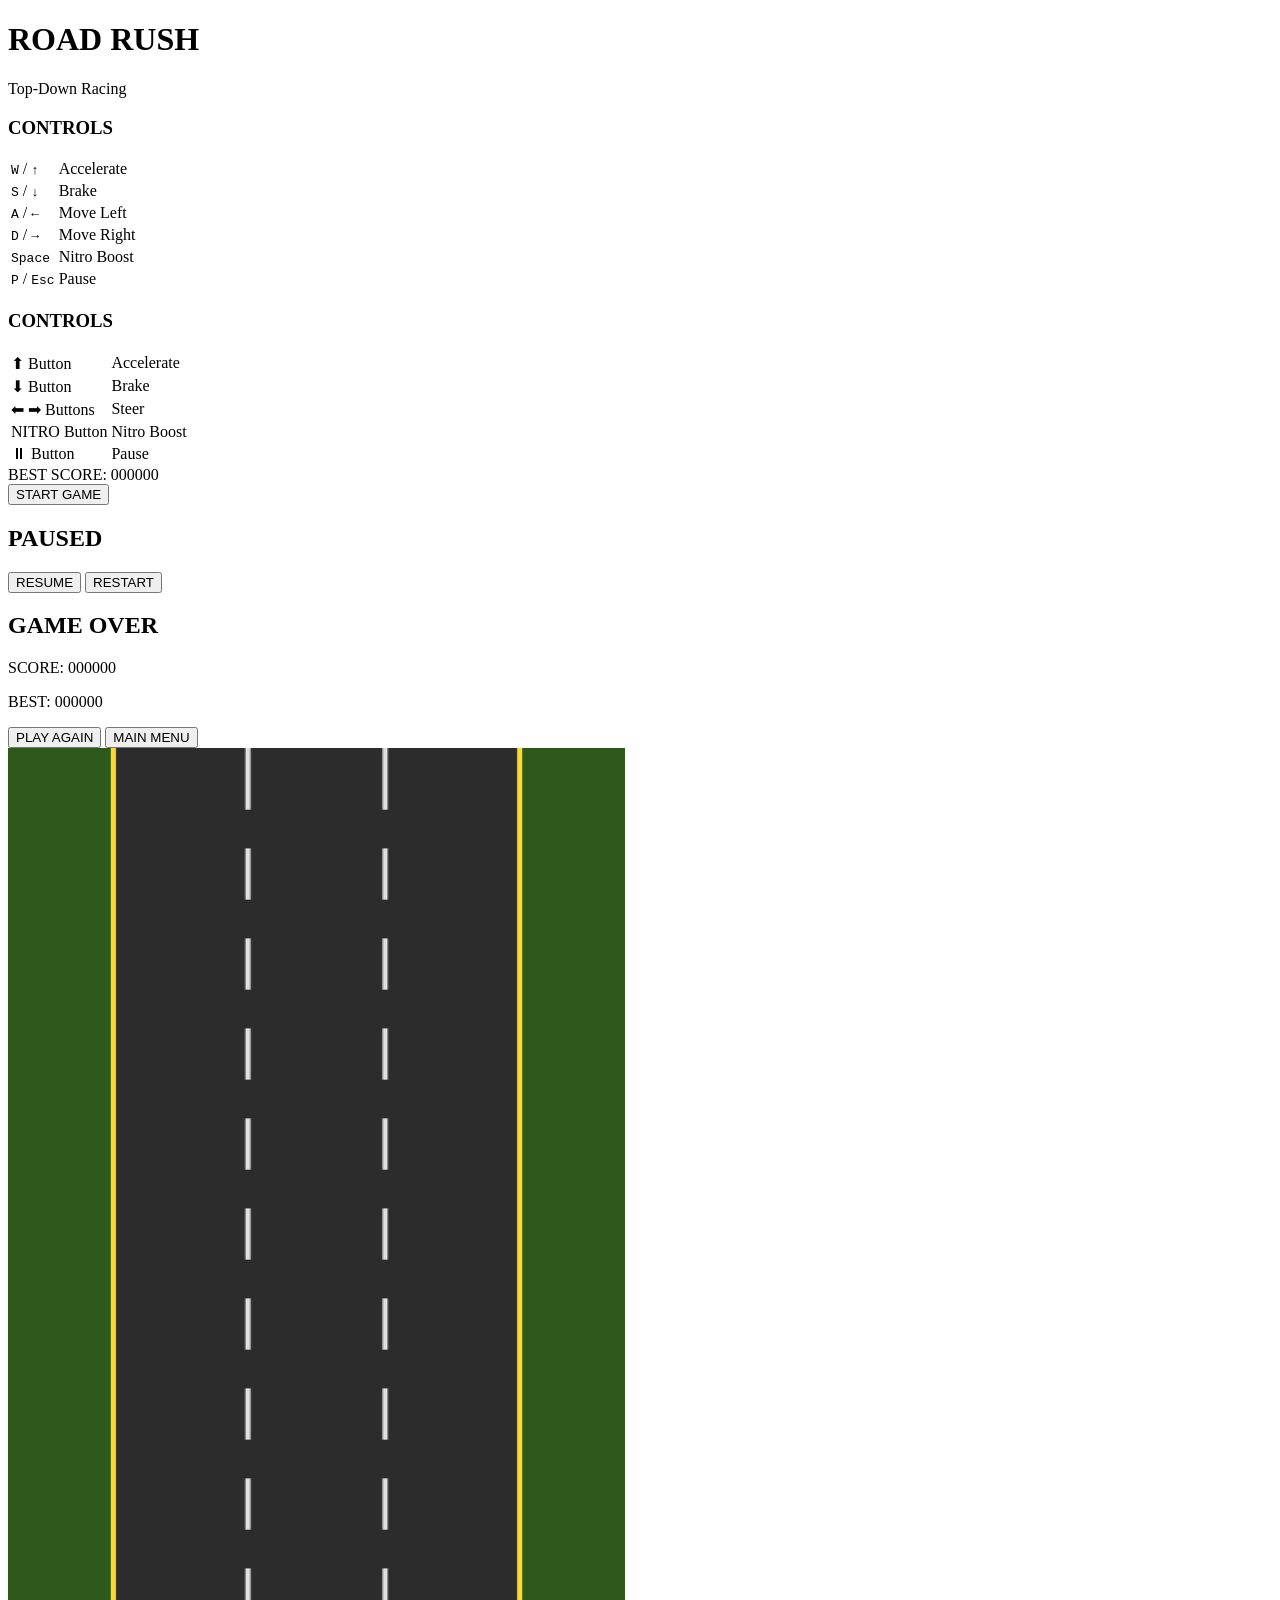
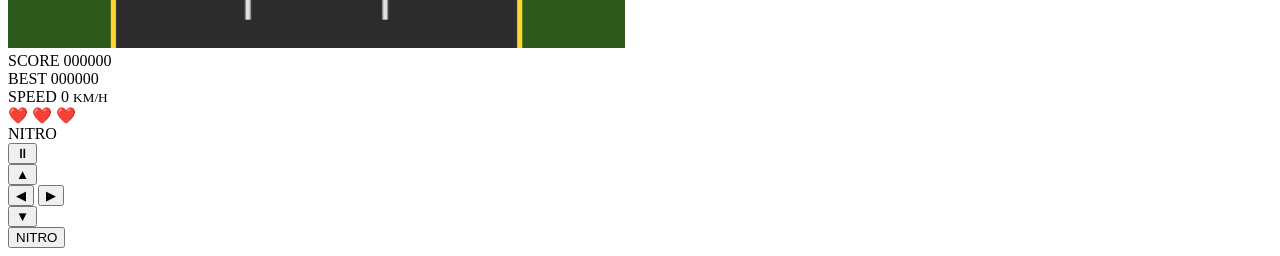
<file: index.html>
<!DOCTYPE html>
<html lang="en">
<head>
  <meta charset="UTF-8" />
  <meta name="viewport" content="width=device-width, initial-scale=1.0, maximum-scale=1.0, user-scalable=no" />
  <title>ROAD RUSH</title>
  <link rel="stylesheet" href="cookin-006.css" />
</head>
<body>

  <!-- ── START SCREEN ── -->
  <div id="startScreen" class="overlay active">
    <div class="overlay-box">
      <h1 class="game-title">ROAD RUSH</h1>
      <p class="subtitle">Top-Down Racing</p>
      <div class="controls-info desktop-only">
        <h3>CONTROLS</h3>
        <table>
          <tr><td><kbd>W</kbd> / <kbd>↑</kbd></td><td>Accelerate</td></tr>
          <tr><td><kbd>S</kbd> / <kbd>↓</kbd></td><td>Brake</td></tr>
          <tr><td><kbd>A</kbd> / <kbd>←</kbd></td><td>Move Left</td></tr>
          <tr><td><kbd>D</kbd> / <kbd>→</kbd></td><td>Move Right</td></tr>
          <tr><td><kbd>Space</kbd></td><td>Nitro Boost</td></tr>
          <tr><td><kbd>P</kbd> / <kbd>Esc</kbd></td><td>Pause</td></tr>
        </table>
      </div>
      <div class="controls-info mobile-only">
        <h3>CONTROLS</h3>
        <table>
          <tr><td>⬆ Button</td><td>Accelerate</td></tr>
          <tr><td>⬇ Button</td><td>Brake</td></tr>
          <tr><td>⬅ ➡ Buttons</td><td>Steer</td></tr>
          <tr><td>NITRO Button</td><td>Nitro Boost</td></tr>
          <tr><td>⏸ Button</td><td>Pause</td></tr>
        </table>
      </div>
      <div id="bestScoreStart" class="best-score">BEST SCORE: 000000</div>
      <button id="startBtn" class="btn btn-primary">START GAME</button>
    </div>
  </div>

  <!-- ── PAUSE SCREEN ── -->
  <div id="pauseScreen" class="overlay">
    <div class="overlay-box">
      <h2 class="screen-title">PAUSED</h2>
      <button id="resumeBtn"       class="btn btn-primary">RESUME</button>
      <button id="restartBtnPause" class="btn btn-secondary">RESTART</button>
    </div>
  </div>

  <!-- ── GAME OVER SCREEN ── -->
  <div id="gameOverScreen" class="overlay">
    <div class="overlay-box">
      <h2 class="crash-title">GAME OVER</h2>
      <p id="finalScore" class="final-score">SCORE: 000000</p>
      <p id="finalBest"  class="final-best" >BEST:  000000</p>
      <button id="restartBtn" class="btn btn-primary">PLAY AGAIN</button>
      <button id="menuBtn"    class="btn btn-secondary">MAIN MENU</button>
    </div>
  </div>

  <!-- ── GAME CANVAS ── -->
  <canvas id="gameCanvas"></canvas>

  <!-- ── HUD (DOM layer rendered above canvas) ── -->
  <div id="hud" class="hud-hidden">
    <div id="hudLeft">
      <div class="hud-item">SCORE <span id="hudScore">000000</span></div>
      <div class="hud-item">BEST  <span id="hudBest">000000</span></div>
    </div>
    <div id="hudRight">
      <div class="hud-item">SPEED <span id="hudSpeed">0</span> <small>KM/H</small></div>
      <div class="hud-item lives" id="hudLives">❤️ ❤️ ❤️</div>
      <div class="hud-nitro">
        NITRO
        <div class="nitro-bar-wrap"><div id="nitroBar" class="nitro-bar"></div></div>
      </div>
    </div>
    <button id="pauseBtn" title="Pause (P / Esc)">⏸</button>

    <!-- ── MOBILE TOUCH CONTROLS ── -->
    <div id="touchControls">
      <!-- Left cluster: D-pad -->
      <div id="dpad">
        <button class="tc-btn tc-up"    id="tcUp">▲</button>
        <div class="dpad-middle">
          <button class="tc-btn tc-left"  id="tcLeft">◀</button>
          <button class="tc-btn tc-right" id="tcRight">▶</button>
        </div>
        <button class="tc-btn tc-down"  id="tcDown">▼</button>
      </div>
      <!-- Right cluster: Nitro -->
      <div id="actionBtns">
        <button class="tc-btn tc-nitro" id="tcNitro">NITRO</button>
      </div>
    </div>
  </div>

  <script src="cookin-006.js"></script>
</body>
</html>
</file>
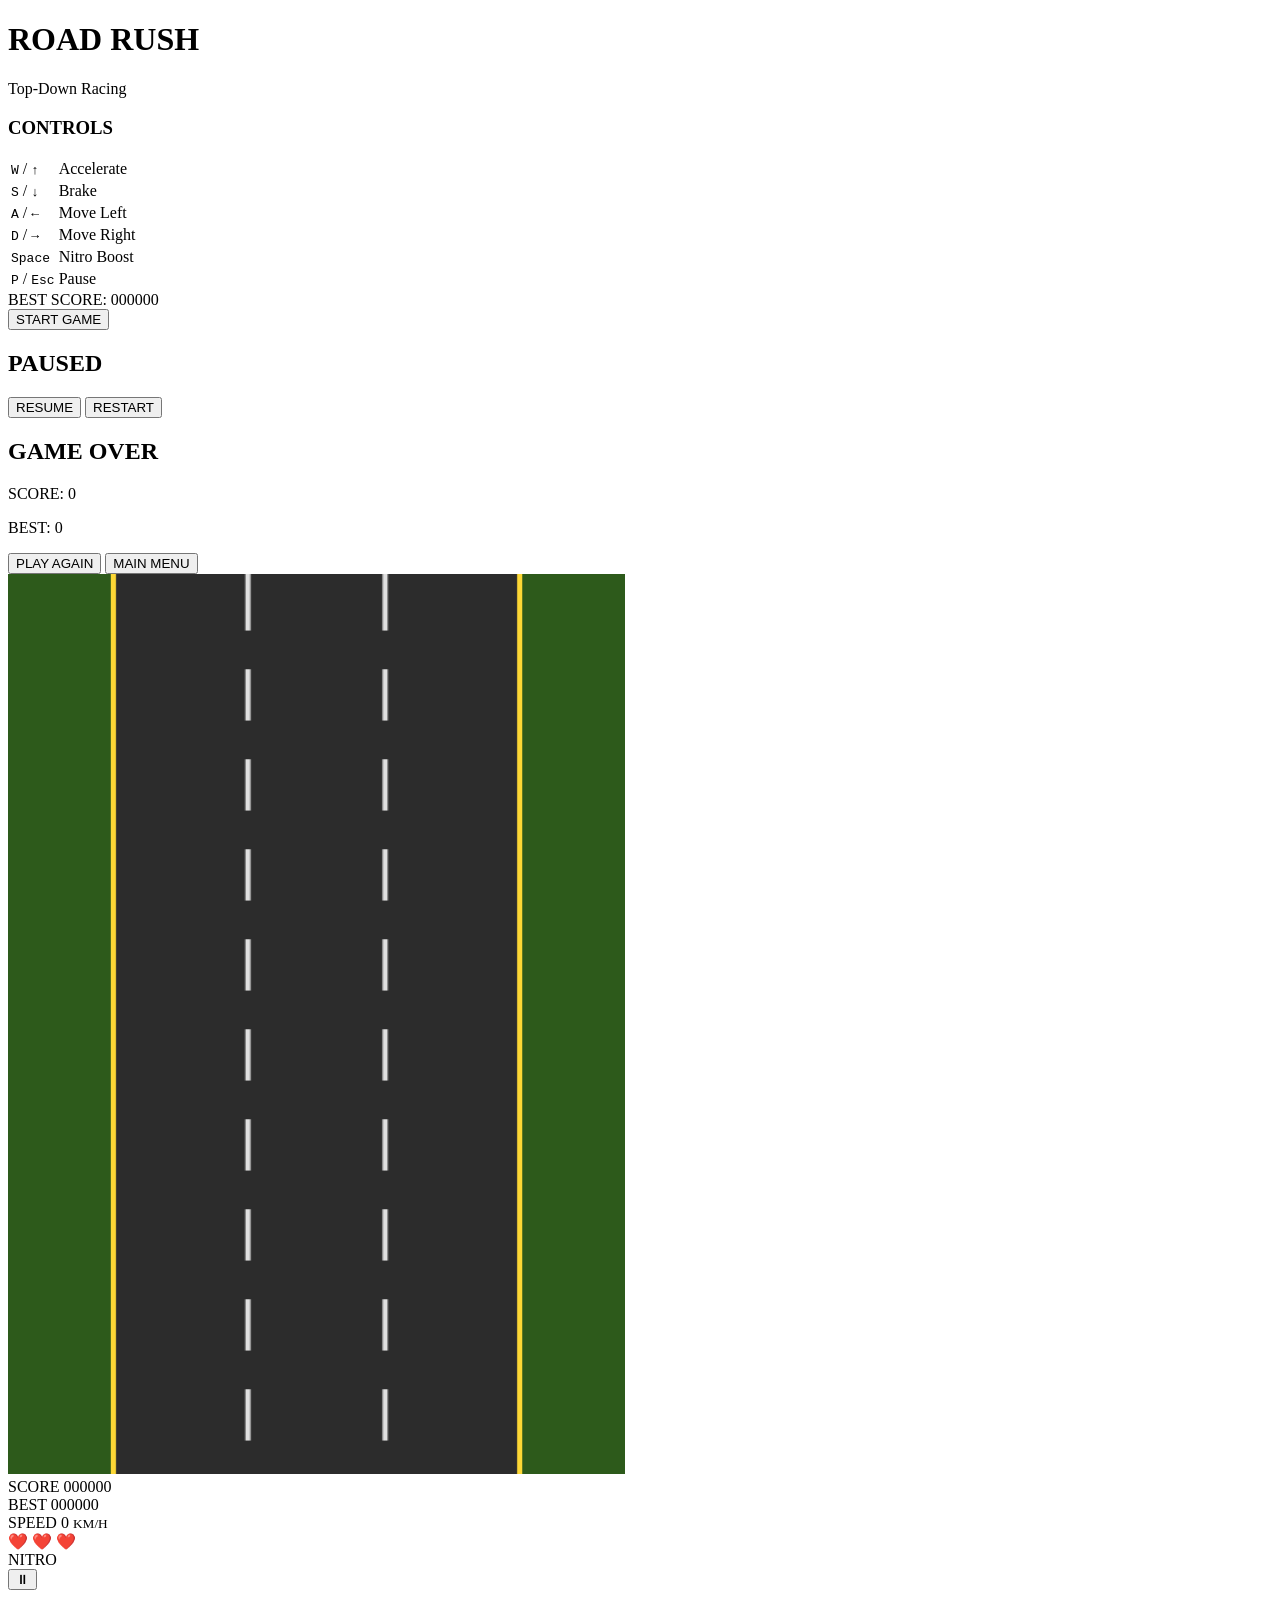
<file: cookin-006.html>
<!DOCTYPE html>
<html lang="en">
<head>
  <meta charset="UTF-8" />
  <meta name="viewport" content="width=device-width, initial-scale=1.0" />
  <title>ROAD RUSH</title>
  <link rel="stylesheet" href="cookin-006.css" />
</head>
<body>

  <!-- ── START SCREEN ── -->
  <div id="startScreen" class="overlay active">
    <div class="overlay-box">
      <h1 class="game-title">ROAD RUSH</h1>
      <p class="subtitle">Top-Down Racing</p>
      <div class="controls-info">
        <h3>CONTROLS</h3>
        <table>
          <tr><td><kbd>W</kbd> / <kbd>↑</kbd></td><td>Accelerate</td></tr>
          <tr><td><kbd>S</kbd> / <kbd>↓</kbd></td><td>Brake</td></tr>
          <tr><td><kbd>A</kbd> / <kbd>←</kbd></td><td>Move Left</td></tr>
          <tr><td><kbd>D</kbd> / <kbd>→</kbd></td><td>Move Right</td></tr>
          <tr><td><kbd>Space</kbd></td><td>Nitro Boost</td></tr>
          <tr><td><kbd>P</kbd> / <kbd>Esc</kbd></td><td>Pause</td></tr>
        </table>
      </div>
      <div id="bestScoreStart" class="best-score">BEST SCORE: 0</div>
      <button id="startBtn" class="btn btn-primary">START GAME</button>
    </div>
  </div>

  <!-- ── PAUSE SCREEN ── -->
  <div id="pauseScreen" class="overlay">
    <div class="overlay-box">
      <h2>PAUSED</h2>
      <button id="resumeBtn" class="btn btn-primary">RESUME</button>
      <button id="restartBtnPause" class="btn btn-secondary">RESTART</button>
    </div>
  </div>

  <!-- ── GAME OVER SCREEN ── -->
  <div id="gameOverScreen" class="overlay">
    <div class="overlay-box">
      <h2 class="crash-title">GAME OVER</h2>
      <p id="finalScore"  class="final-score">SCORE: 0</p>
      <p id="finalBest"   class="final-best" >BEST: 0</p>
      <button id="restartBtn" class="btn btn-primary">PLAY AGAIN</button>
      <button id="menuBtn"    class="btn btn-secondary">MAIN MENU</button>
    </div>
  </div>

  <!-- ── GAME CANVAS ── -->
  <canvas id="gameCanvas"></canvas>

  <!-- ── HUD (DOM layer over canvas) ── -->
  <div id="hud" class="hidden">
    <div id="hudLeft">
      <div class="hud-item">SCORE <span id="hudScore">000000</span></div>
      <div class="hud-item">BEST  <span id="hudBest">000000</span></div>
    </div>
    <div id="hudRight">
      <div class="hud-item">SPEED <span id="hudSpeed">0</span> <small>KM/H</small></div>
      <div class="hud-item lives" id="hudLives">❤️ ❤️ ❤️</div>
      <div class="hud-nitro">
        NITRO
        <div class="nitro-bar-wrap"><div id="nitroBar" class="nitro-bar"></div></div>
      </div>
    </div>
    <button id="pauseBtn" title="Pause (P)">⏸</button>
  </div>

  <script src="cookin-006.js"></script>
</body>
</html>
</file>
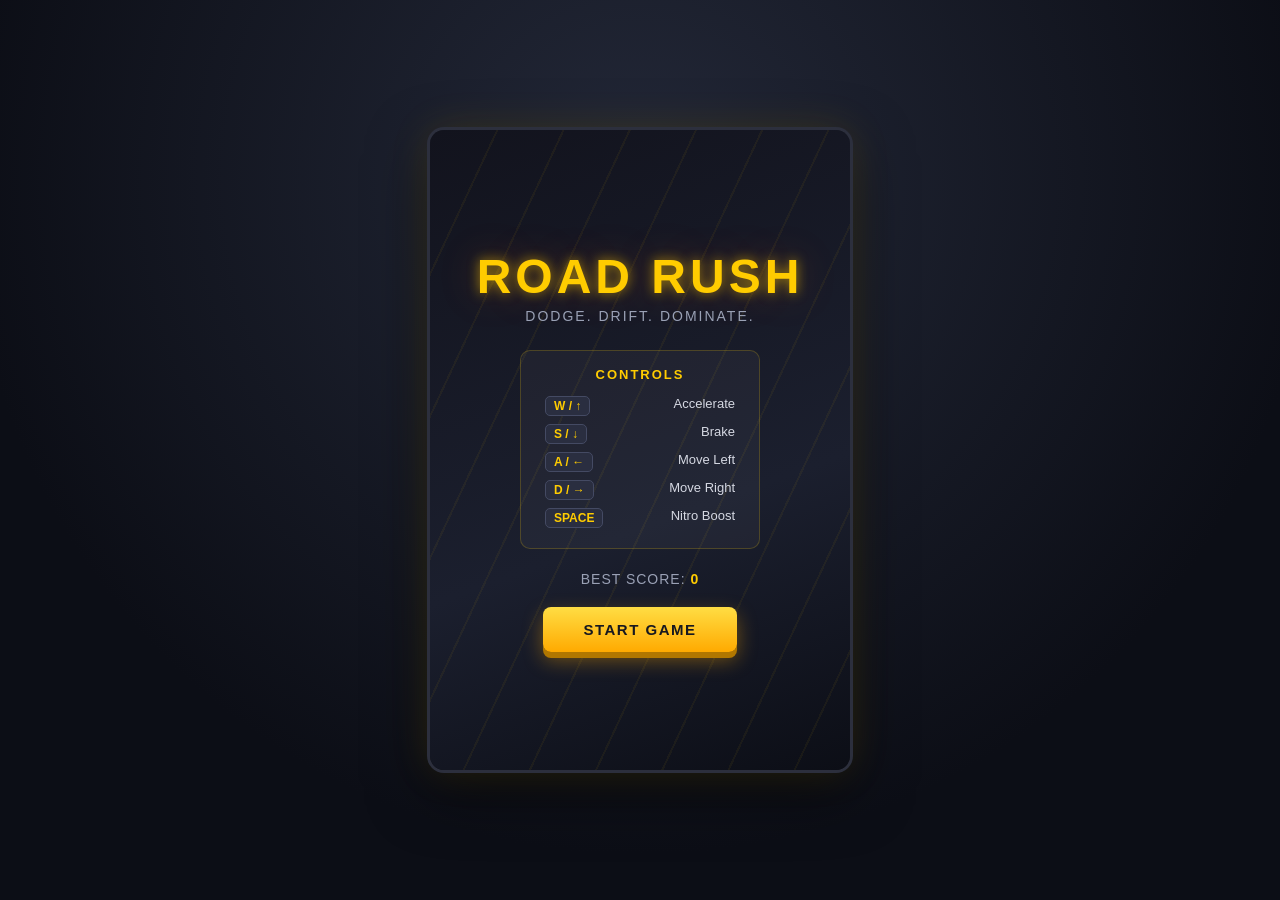
<file: cookin-007.html>
<!DOCTYPE html>
<html lang="en">
<head>
<meta charset="UTF-8" />
<meta name="viewport" content="width=device-width, initial-scale=1.0" />
<title>ROAD RUSH</title>
<link rel="stylesheet" href="cookin-007.css" />
</head>
<body>

  <div id="gameWrapper">

    <!-- ===================== START SCREEN ===================== -->
    <div id="startScreen" class="screen">
      <div class="bgLines"></div>
      <h1 class="title">ROAD RUSH</h1>
      <p class="subtitle">Dodge. Drift. Dominate.</p>

      <div class="controlsBox">
        <h3>CONTROLS</h3>
        <ul>
          <li><span class="key">W / ↑</span> Accelerate</li>
          <li><span class="key">S / ↓</span> Brake</li>
          <li><span class="key">A / ←</span> Move Left</li>
          <li><span class="key">D / →</span> Move Right</li>
          <li><span class="key">SPACE</span> Nitro Boost</li>
        </ul>
      </div>

      <div class="bestScoreDisplay">
        BEST SCORE: <span id="startBestScore">0</span>
      </div>

      <button id="startBtn" class="btn btn-primary">START GAME</button>
    </div>

    <!-- ===================== GAME SCREEN ===================== -->
    <div id="gameScreen" class="screen hidden">
      <canvas id="gameCanvas" width="420" height="640"></canvas>

      <!-- HUD -->
      <div id="hud">
        <div class="hudTop">
          <div class="hudItem">SCORE<br /><span id="scoreVal">000000</span></div>
          <div class="hudItem">LAP<br /><span id="lapVal">1/3</span></div>
          <div class="hudItem">LIVES<br /><span id="livesVal">❤️❤️❤️</span></div>
        </div>
        <div class="hudBottom">
          <div class="speedBox">
            SPEED<br /><span id="speedVal">0</span> KM/H
          </div>
          <div class="nitroBox">
            NITRO
            <div class="nitroBarOuter">
              <div id="nitroBarInner"></div>
            </div>
          </div>
        </div>
      </div>

      <div id="comboIndicator" class="hidden">COMBO x<span id="comboVal">1</span></div>

      <button id="pauseBtn" class="btn btn-small">⏸</button>

      <!-- Pause Overlay -->
      <div id="pauseOverlay" class="overlay hidden">
        <h2>PAUSED</h2>
        <button id="resumeBtn" class="btn btn-primary">RESUME</button>
        <button id="restartFromPauseBtn" class="btn btn-secondary">RESTART</button>
      </div>

      <!-- Crash Flash -->
      <div id="crashFlash"></div>
    </div>

    <!-- ===================== GAME OVER SCREEN ===================== -->
    <div id="gameOverScreen" class="screen hidden">
      <h1 class="title gameOverTitle">GAME OVER</h1>
      <div class="finalScoreBox">
        <p>FINAL SCORE</p>
        <h2 id="finalScoreVal">0</h2>
        <p id="newBestTag" class="newBestTag hidden">🏆 NEW BEST SCORE!</p>
        <p>BEST SCORE: <span id="finalBestVal">0</span></p>
      </div>
      <button id="restartBtn" class="btn btn-primary">RACE AGAIN</button>
    </div>

  </div>

  <script src="cookin-007.js"></script>
</body>
</html>
</file>
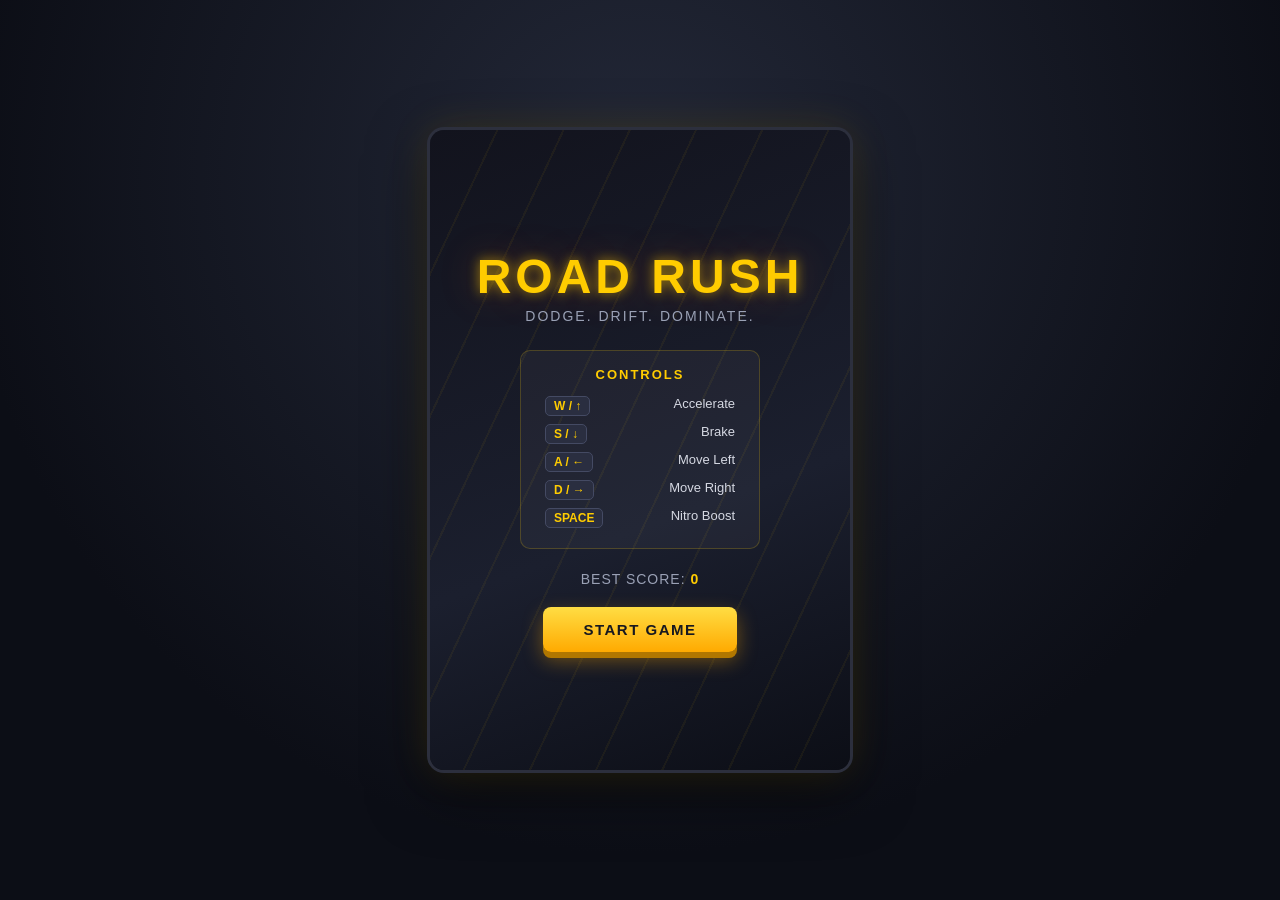
<file: maat-kar-bhai.html>
<!DOCTYPE html>
<html lang="en">
<head>
<meta charset="UTF-8" />
<meta name="viewport" content="width=device-width, initial-scale=1.0" />
<title>ROAD RUSH</title>
<link rel="stylesheet" href="cookin-007.css" />
</head>
<body>

  <div id="gameWrapper">

    <!-- ===================== START SCREEN ===================== -->
    <div id="startScreen" class="screen">
      <div class="bgLines"></div>
      <h1 class="title">ROAD RUSH</h1>
      <p class="subtitle">Dodge. Drift. Dominate.</p>

      <div class="controlsBox">
        <h3>CONTROLS</h3>
        <ul>
          <li><span class="key">W / ↑</span> Accelerate</li>
          <li><span class="key">S / ↓</span> Brake</li>
          <li><span class="key">A / ←</span> Move Left</li>
          <li><span class="key">D / →</span> Move Right</li>
          <li><span class="key">SPACE</span> Nitro Boost</li>
        </ul>
      </div>

      <div class="bestScoreDisplay">
        BEST SCORE: <span id="startBestScore">0</span>
      </div>

      <button id="startBtn" class="btn btn-primary">START GAME</button>
    </div>

    <!-- ===================== GAME SCREEN ===================== -->
    <div id="gameScreen" class="screen hidden">
      <canvas id="gameCanvas" width="420" height="640"></canvas>

      <!-- HUD -->
      <div id="hud">
        <div class="hudTop">
          <div class="hudItem">SCORE<br /><span id="scoreVal">000000</span></div>
          <div class="hudItem">LAP<br /><span id="lapVal">1/3</span></div>
          <div class="hudItem">LIVES<br /><span id="livesVal">❤️❤️❤️</span></div>
        </div>
        <div class="hudBottom">
          <div class="speedBox">
            SPEED<br /><span id="speedVal">0</span> KM/H
          </div>
          <div class="nitroBox">
            NITRO
            <div class="nitroBarOuter">
              <div id="nitroBarInner"></div>
            </div>
          </div>
        </div>
      </div>

      <div id="comboIndicator" class="hidden">COMBO x<span id="comboVal">1</span></div>

      <button id="pauseBtn" class="btn btn-small">⏸</button>

      <!-- Pause Overlay -->
      <div id="pauseOverlay" class="overlay hidden">
        <h2>PAUSED</h2>
        <button id="resumeBtn" class="btn btn-primary">RESUME</button>
        <button id="restartFromPauseBtn" class="btn btn-secondary">RESTART</button>
      </div>

      <!-- Crash Flash -->
      <div id="crashFlash"></div>
    </div>

    <!-- ===================== GAME OVER SCREEN ===================== -->
    <div id="gameOverScreen" class="screen hidden">
      <h1 class="title gameOverTitle">GAME OVER</h1>
      <div class="finalScoreBox">
        <p>FINAL SCORE</p>
        <h2 id="finalScoreVal">0</h2>
        <p id="newBestTag" class="newBestTag hidden">🏆 NEW BEST SCORE!</p>
        <p>BEST SCORE: <span id="finalBestVal">0</span></p>
      </div>
      <button id="restartBtn" class="btn btn-primary">RACE AGAIN</button>
    </div>

  </div>

  <script src="cookin-007.js"></script>
</body>
</html>
</file>
<file: cookin-006.css>
/* ═══════════════════════════════════════════════════════════
   ROAD RUSH — game.js
   Pure vanilla JS + HTML5 Canvas. No external dependencies.
   ═══════════════════════════════════════════════════════════ */

'use strict';

// ─────────────────────────────────────────────────────────
//  CANVAS SETUP
// ─────────────────────────────────────────────────────────
const canvas = document.getElementById('gameCanvas');
const ctx    = canvas.getContext('2d');

const GAME_W = 480;
const GAME_H = 700;
canvas.width  = GAME_W;
canvas.height = GAME_H;

function resizeCanvas() {
  // On touch devices the bottom is occupied by the on-screen controls.
  // Reserve ~160px when the touch-controls panel is visible.
  const tc = document.getElementById('touchControls');
  const tcH = (tc && getComputedStyle(tc).display !== 'none') ? 160 : 0;
  const availH = window.innerHeight - tcH;
  const scale  = Math.min(window.innerWidth / GAME_W, availH / GAME_H);
  canvas.style.width  = Math.floor(GAME_W * scale) + 'px';
  canvas.style.height = Math.floor(GAME_H * scale) + 'px';
}
window.addEventListener('resize', resizeCanvas);
window.addEventListener('orientationchange', resizeCanvas);
resizeCanvas();

// ─────────────────────────────────────────────────────────
//  CONSTANTS
// ─────────────────────────────────────────────────────────
const ROAD_LEFT  = 80;
const ROAD_RIGHT = GAME_W - 80;
const ROAD_W     = ROAD_RIGHT - ROAD_LEFT;   // 320
const NUM_LANES  = 3;
const LANE_W     = ROAD_W / NUM_LANES;       // ~106.6

const PLAYER_W = 36;
const PLAYER_H = 60;
const ENEMY_W  = 36;
const ENEMY_H  = 60;

const MAX_SPEED     = 320;  // forward speed units/s
const ACCEL         = 180;
const BRAKE_FORCE   = 280;
const FRICTION      = 90;
const LATERAL_SPEED = 260;
const NITRO_SPEED   = 520;
const NITRO_MAX     = 100;
const NITRO_DRAIN   = 55;   // per second
const NITRO_REGEN   = 18;   // per second
const LIVES_START   = 3;
const SCORE_PER_SEC = 12;

// Road dash dimensions
const DASH_H     = 40;
const DASH_GAP   = 30;
const DASH_CYCLE = DASH_H + DASH_GAP;       // 70

// Enemy colours
const ENEMY_COLORS = ['#e53935', '#8e24aa', '#1e88e5', '#43a047', '#fb8c00', '#00897b'];

// ─────────────────────────────────────────────────────────
//  GAME STATE
// ─────────────────────────────────────────────────────────
// Possible values: 'START' | 'PLAYING' | 'PAUSED' | 'GAMEOVER'
let state = 'START';

// ─────────────────────────────────────────────────────────
//  INPUT
// ─────────────────────────────────────────────────────────
const keys = {};

window.addEventListener('keydown', function (e) {
  keys[e.code] = true;

  // Prevent page scroll on arrow keys / space
  if (['ArrowUp', 'ArrowDown', 'ArrowLeft', 'ArrowRight', 'Space'].includes(e.code)) {
    e.preventDefault();
  }

  if (e.code === 'KeyP' || e.code === 'Escape') {
    if      (state === 'PLAYING') pauseGame();
    else if (state === 'PAUSED')  resumeGame();
  }
});

window.addEventListener('keyup', function (e) {
  keys[e.code] = false;
});

// ─────────────────────────────────────────────────────────
//  TOUCH CONTROLS
//  Map on-screen D-pad / nitro buttons to the same keys[]
//  flags used by handleInput(), so all game logic stays intact.
// ─────────────────────────────────────────────────────────
(function setupTouchControls() {
  // Map button id → key code(s) to set in keys[]
  const btnMap = {
    tcUp:    ['KeyW',     'ArrowUp'],
    tcDown:  ['KeyS',     'ArrowDown'],
    tcLeft:  ['KeyA',     'ArrowLeft'],
    tcRight: ['KeyD',     'ArrowRight'],
    tcNitro: ['Space'],
  };

  Object.entries(btnMap).forEach(function ([btnId, keyCodes]) {
    const el = document.getElementById(btnId);
    if (!el) return;

    function press(e) {
      e.preventDefault();
      keyCodes.forEach(function (k) { keys[k] = true; });
      el.classList.add('pressed');
    }
    function release(e) {
      e.preventDefault();
      keyCodes.forEach(function (k) { keys[k] = false; });
      el.classList.remove('pressed');
    }

    // Touch events
    el.addEventListener('touchstart',  press,   { passive: false });
    el.addEventListener('touchend',    release, { passive: false });
    el.addEventListener('touchcancel', release, { passive: false });

    // Mouse events (so the buttons also work on desktop for testing)
    el.addEventListener('mousedown', press);
    el.addEventListener('mouseup',   release);
    el.addEventListener('mouseleave', release);
  });

  // Prevent the default context-menu / scroll when long-pressing touch controls
  document.getElementById('touchControls').addEventListener('touchstart', function (e) {
    e.preventDefault();
  }, { passive: false });

  // Safer: track which keys each touch point owns, release on touchend/cancel
  const touchKeyMap = {};   // touchId → [keyCodes]

  Object.entries(btnMap).forEach(function ([btnId, keyCodes]) {
    const el = document.getElementById(btnId);
    if (!el) return;

    el.addEventListener('touchstart', function (e) {
      for (const t of e.changedTouches) {
        touchKeyMap[t.identifier] = keyCodes;
      }
    }, { passive: false });

    function endTouch(e) {
      for (const t of e.changedTouches) {
        const ks = touchKeyMap[t.identifier];
        if (ks) {
          ks.forEach(function (k) { keys[k] = false; });
          delete touchKeyMap[t.identifier];
        }
      }
    }
    el.addEventListener('touchend',    endTouch, { passive: false });
    el.addEventListener('touchcancel', endTouch, { passive: false });
  });
})();

// ─────────────────────────────────────────────────────────
//  DOM REFERENCES
// ─────────────────────────────────────────────────────────
const startScreen    = document.getElementById('startScreen');
const pauseScreen    = document.getElementById('pauseScreen');
const gameOverScreen = document.getElementById('gameOverScreen');
const hud            = document.getElementById('hud');

const startBtn        = document.getElementById('startBtn');
const resumeBtn       = document.getElementById('resumeBtn');
const restartBtnPause = document.getElementById('restartBtnPause');
const restartBtn      = document.getElementById('restartBtn');
const menuBtn         = document.getElementById('menuBtn');
const pauseBtn        = document.getElementById('pauseBtn');

const hudScoreEl     = document.getElementById('hudScore');
const hudBestEl      = document.getElementById('hudBest');
const hudSpeedEl     = document.getElementById('hudSpeed');
const hudLivesEl     = document.getElementById('hudLives');
const nitroBarEl     = document.getElementById('nitroBar');
const bestScoreStart = document.getElementById('bestScoreStart');
const finalScoreEl   = document.getElementById('finalScore');
const finalBestEl    = document.getElementById('finalBest');

// ─────────────────────────────────────────────────────────
//  PLAYER OBJECT
// ─────────────────────────────────────────────────────────
let player = {};

function createPlayer() {
  player = {
    x:           ROAD_LEFT + ROAD_W / 2 - PLAYER_W / 2,
    y:           GAME_H - PLAYER_H - 40,
    w:           PLAYER_W,
    h:           PLAYER_H,
    vx:          0,          // lateral velocity
    speed:       0,          // forward speed  (0–MAX_SPEED)
    nitro:       NITRO_MAX,
    nitroActive: false,
    invincible:  0,          // seconds of post-crash invincibility
  };
}

// ─────────────────────────────────────────────────────────
//  ENEMIES
// ─────────────────────────────────────────────────────────
let enemies    = [];
let enemyTimer = 0;

/** Return the X centre of a given lane (0-indexed). */
function laneCenter(laneIdx) {
  return ROAD_LEFT + laneIdx * LANE_W + LANE_W / 2;
}

/** Dynamic spawn interval shrinks as score grows (more traffic = harder). */
function spawnInterval() {
  return Math.max(0.42, 1.2 - Math.floor(score / 1000) * 0.06);
}

function spawnEnemy() {
  const lane = Math.floor(Math.random() * NUM_LANES);
  const ex   = laneCenter(lane) - ENEMY_W / 2;

  // Skip spawn if it would overlap the player on the first rows
  if (Math.abs(ex - player.x) < PLAYER_W + 8 && player.y < GAME_H * 0.5) return;

  enemies.push({
    x:     ex,
    y:     -ENEMY_H - 10,
    w:     ENEMY_W,
    h:     ENEMY_H,
    speed: 90 + Math.random() * 90 + Math.min(score / 600, 100),
    color: ENEMY_COLORS[Math.floor(Math.random() * ENEMY_COLORS.length)],
  });
}

// ─────────────────────────────────────────────────────────
//  SCORE & LIVES
// ─────────────────────────────────────────────────────────
let score     = 0;
let lives     = LIVES_START;
let bestScore = parseInt(localStorage.getItem('roadRushBest') || '0', 10);

// ─────────────────────────────────────────────────────────
//  ROAD SCROLL
// ─────────────────────────────────────────────────────────
let roadOffset = 0;

// ─────────────────────────────────────────────────────────
//  VISUAL EFFECTS
// ─────────────────────────────────────────────────────────
let screenShake = 0;   // seconds remaining
let shakeX      = 0;
let shakeY      = 0;
let crashFlash  = 0;   // seconds remaining
let nitroGlow   = 0;   // 0-1 intensity
let speedLines  = [];  // array of speed-line objects

function newSpeedLine() {
  return {
    x:     ROAD_LEFT + Math.random() * ROAD_W,
    y:     Math.random() * GAME_H,
    len:   20 + Math.random() * 50,
    alpha: 0.25 + Math.random() * 0.45,
  };
}

// ─────────────────────────────────────────────────────────
//  TIMING
// ─────────────────────────────────────────────────────────
let lastTime = 0;
let rafId    = null;

// ─────────────────────────────────────────────────────────
//  INITIALISE / RESET
// ─────────────────────────────────────────────────────────
function initGame() {
  createPlayer();
  enemies     = [];
  enemyTimer  = 0;
  score       = 0;
  lives       = LIVES_START;
  roadOffset  = 0;
  screenShake = 0;
  shakeX      = 0;
  shakeY      = 0;
  crashFlash  = 0;
  nitroGlow   = 0;
  speedLines  = [];
  updateHUD();
}

// ─────────────────────────────────────────────────────────
//  OVERLAY HELPERS
// ─────────────────────────────────────────────────────────
function showScreen(name) {
  startScreen.classList.remove('active');
  pauseScreen.classList.remove('active');
  gameOverScreen.classList.remove('active');
  if (name === 'start')    startScreen.classList.add('active');
  if (name === 'pause')    pauseScreen.classList.add('active');
  if (name === 'gameover') gameOverScreen.classList.add('active');
}

// ─────────────────────────────────────────────────────────
//  STATE TRANSITIONS
// ─────────────────────────────────────────────────────────
function startGame() {
  initGame();
  state = 'PLAYING';
  showScreen(null);
  hud.classList.remove('hud-hidden');
  lastTime = performance.now();
  if (rafId) cancelAnimationFrame(rafId);
  rafId = requestAnimationFrame(gameLoop);
}

function pauseGame() {
  if (state !== 'PLAYING') return;
  state = 'PAUSED';
  showScreen('pause');
  // gameLoop checks state each frame — it will simply stop scheduling itself
}

function resumeGame() {
  if (state !== 'PAUSED') return;
  state    = 'PLAYING';
  lastTime = performance.now();   // reset dt so we don't get a huge jump
  showScreen(null);
  rafId = requestAnimationFrame(gameLoop);
}

function gameOver() {
  state = 'GAMEOVER';
  if (score > bestScore) {
    bestScore = Math.floor(score);
    localStorage.setItem('roadRushBest', bestScore);
  }
  finalScoreEl.textContent = 'SCORE: ' + fmtScore(score);
  finalBestEl.textContent  = 'BEST:  ' + fmtScore(bestScore);
  showScreen('gameover');
  hud.classList.add('hud-hidden');
}

function goToMenu() {
  state = 'START';
  if (rafId) { cancelAnimationFrame(rafId); rafId = null; }
  hud.classList.add('hud-hidden');
  bestScoreStart.textContent = 'BEST SCORE: ' + fmtScore(bestScore);
  showScreen('start');
  // Restart the idle menu animation
  bgAnim();
}

// ── Button wiring ──────────────────────────────────────────
startBtn.addEventListener('click',        startGame);
resumeBtn.addEventListener('click',       resumeGame);
restartBtnPause.addEventListener('click', startGame);
restartBtn.addEventListener('click',      startGame);
menuBtn.addEventListener('click',         goToMenu);
pauseBtn.addEventListener('click', function () {
  if      (state === 'PLAYING') pauseGame();
  else if (state === 'PAUSED')  resumeGame();
});

// ─────────────────────────────────────────────────────────
//  MAIN GAME LOOP
// ─────────────────────────────────────────────────────────
function gameLoop(timestamp) {
  if (state !== 'PLAYING') return;   // stops the loop when not playing

  const dt = Math.min((timestamp - lastTime) / 1000, 0.05);  // cap at 50 ms
  lastTime = timestamp;

  update(dt);
  render();

  rafId = requestAnimationFrame(gameLoop);
}

// ─────────────────────────────────────────────────────────
//  UPDATE
// ─────────────────────────────────────────────────────────
function update(dt) {
  handleInput(dt);
  moveEnemies(dt);
  spawnEnemies(dt);
  checkCollisions();
  updateScore(dt);
  updateEffects(dt);
  updateHUD();
}

// ── Player input & movement ─────────────────────────────
function handleInput(dt) {
  const p = player;

  const up    = keys['KeyW']     || keys['ArrowUp'];
  const down  = keys['KeyS']     || keys['ArrowDown'];
  const left  = keys['KeyA']     || keys['ArrowLeft'];
  const right = keys['KeyD']     || keys['ArrowRight'];
  const nitro = keys['Space'];

  // ── Nitro state ──────────────────────────────────────
  p.nitroActive = nitro && p.nitro > 0;
  const topSpeed = p.nitroActive ? NITRO_SPEED : MAX_SPEED;

  if (p.nitroActive) {
    p.nitro   = Math.max(0, p.nitro - NITRO_DRAIN * dt);
    nitroGlow = Math.min(1, nitroGlow + dt * 4);
  } else {
    p.nitro   = Math.min(NITRO_MAX, p.nitro + NITRO_REGEN * dt);
    nitroGlow = Math.max(0, nitroGlow - dt * 3);
  }

  // ── Forward speed ────────────────────────────────────
  if (up) {
    p.speed = Math.min(topSpeed, p.speed + ACCEL * dt);
  } else if (down) {
    p.speed = Math.max(0, p.speed - BRAKE_FORCE * dt);
  } else {
    p.speed = Math.max(0, p.speed - FRICTION * dt);
  }

  // ── Lateral movement ─────────────────────────────────
  if (left)       p.vx = -LATERAL_SPEED;
  else if (right) p.vx =  LATERAL_SPEED;
  else            p.vx *= 0.75;    // smooth dampen

  p.x += p.vx * dt;

  // Clamp inside road boundaries
  p.x = Math.max(ROAD_LEFT + 2, Math.min(ROAD_RIGHT - p.w - 2, p.x));

  // Road scrolls at player forward speed
  roadOffset = (roadOffset + p.speed * dt) % DASH_CYCLE;
}

// ── Enemy movement ──────────────────────────────────────
function moveEnemies(dt) {
  for (let i = enemies.length - 1; i >= 0; i--) {
    const e = enemies[i];
    // Enemy apparent speed = its own speed + player forward speed
    e.y += (e.speed + player.speed) * dt;
    if (e.y > GAME_H + ENEMY_H) {
      enemies.splice(i, 1);
      score += 15;   // bonus for passing an enemy safely
    }
  }
}

// ── Enemy spawning ──────────────────────────────────────
function spawnEnemies(dt) {
  enemyTimer += dt;
  if (enemyTimer >= spawnInterval()) {
    enemyTimer = 0;
    spawnEnemy();
  }
}

// ── Collision detection (AABB with slight inset) ────────
function checkCollisions() {
  if (player.invincible > 0) return;

  const p = player;
  const px1 = p.x + 4,       py1 = p.y + 6;
  const px2 = p.x + p.w - 4, py2 = p.y + p.h - 6;

  for (let i = enemies.length - 1; i >= 0; i--) {
    const e  = enemies[i];
    const ex1 = e.x + 4,       ey1 = e.y + 6;
    const ex2 = e.x + e.w - 4, ey2 = e.y + e.h - 6;

    if (px1 < ex2 && px2 > ex1 && py1 < ey2 && py2 > ey1) {
      handleCrash(i);
      break;
    }
  }
}

function handleCrash(enemyIdx) {
  lives -= 1;
  enemies.splice(enemyIdx, 1);

  // Nudge player back to safe start position
  player.y     = GAME_H - PLAYER_H - 40;
  player.speed *= 0.25;

  // 2-second invincibility window
  player.invincible = 2.0;

  // Screen effects
  screenShake = 0.45;
  crashFlash  = 0.5;

  if (lives <= 0) {
    lives = 0;
    updateHUD();
    setTimeout(gameOver, 650);
  }
}

// ── Score ───────────────────────────────────────────────
function updateScore(dt) {
  if (player.speed > 8) {
    const ratio      = player.speed / MAX_SPEED;
    const nitroBonus = player.nitroActive ? 2 : 1;
    score += SCORE_PER_SEC * ratio * nitroBonus * dt;
  }
}

// ── Effects update ──────────────────────────────────────
function updateEffects(dt) {
  if (player.invincible > 0) player.invincible -= dt;

  // Screen shake
  if (screenShake > 0) {
    screenShake -= dt;
    const mag = (screenShake / 0.45) * 10;
    shakeX = (Math.random() - 0.5) * mag;
    shakeY = (Math.random() - 0.5) * mag;
  } else {
    shakeX = 0;
    shakeY = 0;
  }

  if (crashFlash > 0) crashFlash -= dt;

  // Speed lines
  const targetCount = player.nitroActive ? 22 : (player.speed > 60 ? 12 : 0);
  while (speedLines.length < targetCount) speedLines.push(newSpeedLine());
  while (speedLines.length > targetCount) speedLines.pop();

  for (let i = speedLines.length - 1; i >= 0; i--) {
    const sl = speedLines[i];
    sl.y     += (player.speed * 1.8 + 180) * dt;
    sl.alpha -= dt * 1.1;
    if (sl.y > GAME_H || sl.alpha <= 0) {
      speedLines[i] = newSpeedLine();
      speedLines[i].y = 0;
    }
  }
}

// ── HUD update ──────────────────────────────────────────
function updateHUD() {
  hudScoreEl.textContent = fmtScore(score);
  hudBestEl.textContent  = fmtScore(bestScore);
  hudSpeedEl.textContent = Math.floor(player.speed / MAX_SPEED * 220);

  const hearts = '❤️ '.repeat(Math.max(0, lives)).trim() || '💀';
  hudLivesEl.textContent = hearts;

  const pct = (player.nitro / NITRO_MAX) * 100;
  nitroBarEl.style.width = pct + '%';
  if (player.nitroActive) nitroBarEl.classList.add('active');
  else                    nitroBarEl.classList.remove('active');
}

function fmtScore(n) {
  return String(Math.floor(n)).padStart(6, '0');
}

// ─────────────────────────────────────────────────────────
//  RENDER
// ─────────────────────────────────────────────────────────
function render() {
  ctx.save();
  ctx.translate(shakeX, shakeY);

  drawBackground();
  drawRoad();
  drawSpeedLines();
  drawEnemies();
  drawPlayer();

  // Red crash-flash overlay
  if (crashFlash > 0) {
    ctx.fillStyle = 'rgba(255,30,30,' + Math.min(0.45, crashFlash * 0.9) + ')';
    ctx.fillRect(-10, -10, GAME_W + 20, GAME_H + 20);
  }

  // Nitro cyan glow at the bottom
  if (nitroGlow > 0) {
    const grd = ctx.createLinearGradient(0, GAME_H, 0, GAME_H - 200);
    grd.addColorStop(0, 'rgba(0,229,255,' + (0.22 * nitroGlow) + ')');
    grd.addColorStop(1, 'rgba(0,229,255,0)');
    ctx.fillStyle = grd;
    ctx.fillRect(0, 0, GAME_W, GAME_H);
  }

  ctx.restore();
}

// ── Background (grass + rumble strips) ─────────────────
function drawBackground() {
  // Grass
  ctx.fillStyle = '#2d5a1b';
  ctx.fillRect(0, 0, GAME_W, GAME_H);

  // Subtle scrolling grass stripes for parallax feel
  ctx.fillStyle = '#2a521a';
  const stripeH = 30;
  const stripeGap = 60;
  for (let y = -stripeH; y < GAME_H + stripeGap; y += stripeGap) {
    const oy = ((y + roadOffset * 0.28) % (GAME_H + stripeGap)) - stripeH;
    ctx.fillRect(0,          oy, ROAD_LEFT,              stripeH);
    ctx.fillRect(ROAD_RIGHT, oy, GAME_W - ROAD_RIGHT,    stripeH);
  }

  // Red/white rumble strips on both shoulders
  drawRumbleStrip(ROAD_LEFT - 14, 14);
  drawRumbleStrip(ROAD_RIGHT,     14);
}

function drawRumbleStrip(x, w) {
  const h = 28;
  for (let y = -h; y < GAME_H + h * 2; y += h * 2) {
    const oy = ((y + roadOffset * 0.9) % (GAME_H + h * 2)) - h;
    ctx.fillStyle = '#e53935';
    ctx.fillRect(x, oy,     w, h);
    ctx.fillStyle = '#ffffff';
    ctx.fillRect(x, oy + h, w, h);
  }
}

// ── Road surface + lane markings ────────────────────────
function drawRoad() {
  // Asphalt base
  ctx.fillStyle = '#2c2c2c';
  ctx.fillRect(ROAD_LEFT, 0, ROAD_W, GAME_H);

  // Edge-darkening gradient for depth
  const edgeGrd = ctx.createLinearGradient(ROAD_LEFT, 0, ROAD_RIGHT, 0);
  edgeGrd.addColorStop(0,   'rgba(0,0,0,0.22)');
  edgeGrd.addColorStop(0.08,'rgba(0,0,0,0)');
  edgeGrd.addColorStop(0.92,'rgba(0,0,0,0)');
  edgeGrd.addColorStop(1,   'rgba(0,0,0,0.22)');
  ctx.fillStyle = edgeGrd;
  ctx.fillRect(ROAD_LEFT, 0, ROAD_W, GAME_H);

  // White lane dashes
  ctx.fillStyle = '#dddddd';
  for (let lane = 1; lane < NUM_LANES; lane++) {
    const lx = ROAD_LEFT + lane * LANE_W - 2;
    for (let y = -DASH_H; y < GAME_H + DASH_H; y += DASH_CYCLE) {
      const oy = ((y + roadOffset) % (GAME_H + DASH_H)) - DASH_H;
      ctx.fillRect(lx, oy, 4, DASH_H);
    }
  }

  // Solid yellow edge lines
  ctx.fillStyle = '#fdd835';
  ctx.fillRect(ROAD_LEFT,      0, 4, GAME_H);
  ctx.fillRect(ROAD_RIGHT - 4, 0, 4, GAME_H);
}

// ── Speed lines ─────────────────────────────────────────
function drawSpeedLines() {
  ctx.save();
  ctx.strokeStyle = '#ffffff';
  ctx.lineWidth   = 1.5;
  for (const sl of speedLines) {
    ctx.globalAlpha = Math.max(0, sl.alpha);
    ctx.beginPath();
    ctx.moveTo(sl.x, sl.y);
    ctx.lineTo(sl.x, sl.y + sl.len);
    ctx.stroke();
  }
  ctx.globalAlpha = 1;
  ctx.restore();
}

// ─────────────────────────────────────────────────────────
//  CAR DRAWING
// ─────────────────────────────────────────────────────────
/**
 * Draw a top-down car using canvas primitives.
 * @param {number}  x, y        – top-left corner
 * @param {number}  w, h        – dimensions
 * @param {string}  bodyColor   – main body hex colour
 * @param {string}  roofColor   – cabin/roof hex colour
 * @param {boolean} isPlayer    – affects headlight position & nitro flame
 * @param {boolean} skip        – if true, skip drawing (blink effect)
 */
function drawCar(x, y, w, h, bodyColor, roofColor, isPlayer, skip) {
  if (skip) return;

  const cx = x + w / 2;

  // Drop shadow
  ctx.save();
  ctx.globalAlpha = 0.32;
  ctx.fillStyle   = '#000000';
  ctx.beginPath();
  ctx.ellipse(cx, y + h - 5, w * 0.42, 7, 0, 0, Math.PI * 2);
  ctx.fill();
  ctx.restore();

  // Body
  ctx.fillStyle = bodyColor;
  rrect(ctx, x + 3, y + 8, w - 6, h - 16, 6);
  ctx.fill();

  // Roof/cabin
  ctx.fillStyle = roofColor;
  rrect(ctx, x + 6, y + 18, w - 12, Math.floor(h * 0.34), 4);
  ctx.fill();

  // Windshields (front & rear)
  ctx.fillStyle = 'rgba(155,215,255,0.62)';
  rrect(ctx, x + 7, y + 20, w - 14, 12, 3);
  ctx.fill();
  ctx.fillStyle = 'rgba(155,215,255,0.42)';
  rrect(ctx, x + 7, y + h - 32, w - 14, 10, 3);
  ctx.fill();

  if (isPlayer) {
    // Headlights (top of car = front)
    ctx.fillStyle = '#fff9c4';
    ctx.fillRect(x + 4,      y + 8, 7, 5);
    ctx.fillRect(x + w - 11, y + 8, 7, 5);
    // Taillights (bottom = rear)
    ctx.fillStyle = '#ef5350';
    ctx.fillRect(x + 4,      y + h - 14, 7, 5);
    ctx.fillRect(x + w - 11, y + h - 14, 7, 5);
  } else {
    // Enemy faces player → taillights on top
    ctx.fillStyle = '#ef5350';
    ctx.fillRect(x + 4,      y + 8, 7, 5);
    ctx.fillRect(x + w - 11, y + 8, 7, 5);
  }

  // Wheels (four corners)
  ctx.fillStyle = '#111111';
  ctx.fillRect(x - 2,      y + 14,      7, 12);
  ctx.fillRect(x + w - 5,  y + 14,      7, 12);
  ctx.fillRect(x - 2,      y + h - 26,  7, 12);
  ctx.fillRect(x + w - 5,  y + h - 26,  7, 12);

  // Wheel rims
  ctx.fillStyle = '#555555';
  ctx.fillRect(x,           y + 16,      3, 8);
  ctx.fillRect(x + w - 3,   y + 16,      3, 8);
  ctx.fillRect(x,           y + h - 24,  3, 8);
  ctx.fillRect(x + w - 3,   y + h - 24,  3, 8);

  // Nitro exhaust flame on player
  if (isPlayer && player.nitroActive) {
    const flameH = 12 + Math.random() * 14;
    const fg = ctx.createLinearGradient(cx, y + h, cx, y + h + flameH);
    fg.addColorStop(0,   '#00e5ff');
    fg.addColorStop(0.5, '#7c5cd8');
    fg.addColorStop(1,   'rgba(124,92,216,0)');
    ctx.fillStyle = fg;
    ctx.beginPath();
    ctx.moveTo(cx - 6, y + h);
    ctx.lineTo(cx + 6, y + h);
    ctx.lineTo(cx,     y + h + flameH);
    ctx.closePath();
    ctx.fill();
  }
}

function drawPlayer() {
  const p = player;
  // Blink (alternate frames) during invincibility
  const blink = p.invincible > 0 && (Math.floor(p.invincible / 0.12) % 2 === 0);
  drawCar(p.x, p.y, p.w, p.h, '#1565c0', '#0d47a1', true, blink);
}

function drawEnemies() {
  for (const e of enemies) {
    const accent = darken(e.color, 30);
    drawCar(e.x, e.y, e.w, e.h, e.color, accent, false, false);
  }
}

// ─────────────────────────────────────────────────────────
//  UTILITIES
// ─────────────────────────────────────────────────────────
/** Canvas rounded-rectangle path (no fill/stroke — caller applies). */
function rrect(ctx, x, y, w, h, r) {
  ctx.beginPath();
  ctx.moveTo(x + r, y);
  ctx.lineTo(x + w - r, y);
  ctx.quadraticCurveTo(x + w, y,     x + w, y + r);
  ctx.lineTo(x + w, y + h - r);
  ctx.quadraticCurveTo(x + w, y + h, x + w - r, y + h);
  ctx.lineTo(x + r, y + h);
  ctx.quadraticCurveTo(x,     y + h, x,      y + h - r);
  ctx.lineTo(x, y + r);
  ctx.quadraticCurveTo(x,     y,     x + r,  y);
  ctx.closePath();
}

/** Darken a hex colour by `amount` (0-255). */
function darken(hex, amount) {
  const r = Math.max(0, parseInt(hex.slice(1, 3), 16) - amount);
  const g = Math.max(0, parseInt(hex.slice(3, 5), 16) - amount);
  const b = Math.max(0, parseInt(hex.slice(5, 7), 16) - amount);
  return '#' + [r, g, b].map(v => v.toString(16).padStart(2, '0')).join('');
}

// ─────────────────────────────────────────────────────────
//  ANIMATED MENU BACKGROUND
//  Runs an idle scrolling road on the canvas behind the
//  start/gameover overlays so something moves on screen.
// ─────────────────────────────────────────────────────────
let bgOffset    = 0;
let bgAnimRafId = null;

function bgAnim() {
  if (state === 'PLAYING' || state === 'PAUSED') return;

  bgOffset = (bgOffset + 2) % DASH_CYCLE;

  // Grass
  ctx.fillStyle = '#2d5a1b';
  ctx.fillRect(0, 0, GAME_W, GAME_H);

  // Asphalt
  ctx.fillStyle = '#2c2c2c';
  ctx.fillRect(ROAD_LEFT, 0, ROAD_W, GAME_H);

  // Yellow edges
  ctx.fillStyle = '#fdd835';
  ctx.fillRect(ROAD_LEFT,      0, 4, GAME_H);
  ctx.fillRect(ROAD_RIGHT - 4, 0, 4, GAME_H);

  // Lane dashes
  ctx.fillStyle = '#dddddd';
  for (let lane = 1; lane < NUM_LANES; lane++) {
    const lx = ROAD_LEFT + lane * LANE_W - 2;
    for (let y = -DASH_H; y < GAME_H + DASH_H; y += DASH_CYCLE) {
      const oy = ((y + bgOffset) % (GAME_H + DASH_H)) - DASH_H;
      ctx.fillRect(lx, oy, 4, DASH_H);
    }
  }

  // A few idle enemy cars drifting down for visual flair
  const demoY = (bgOffset * 3) % (GAME_H + 120) - 60;
  drawCar(laneCenter(0) - ENEMY_W / 2, demoY,        ENEMY_W, ENEMY_H, '#e53935', '#b71c1c', false, false);
  drawCar(laneCenter(2) - ENEMY_W / 2, demoY + 200,  ENEMY_W, ENEMY_H, '#1e88e5', '#0d47a1', false, false);
  drawCar(laneCenter(1) - ENEMY_W / 2, demoY + 420,  ENEMY_W, ENEMY_H, '#43a047', '#1b5e20', false, false);

  bgAnimRafId = requestAnimationFrame(bgAnim);
}

// ─────────────────────────────────────────────────────────
//  BOOT
// ─────────────────────────────────────────────────────────
bestScoreStart.textContent = 'BEST SCORE: ' + fmtScore(bestScore);
createPlayer();   // initialise player so HUD calls don't throw before first game
bgAnim();         // start the menu animation immediately
</file>
<file: cookin-007.css>
* {
  margin: 0;
  padding: 0;
  box-sizing: border-box;
  font-family: 'Segoe UI', 'Trebuchet MS', Arial, sans-serif;
}

body {
  min-height: 100vh;
  display: flex;
  align-items: center;
  justify-content: center;
  background: radial-gradient(circle at 50% 20%, #232838, #0c0e16 70%);
  color: #fff;
  overflow: hidden;
}

#gameWrapper {
  position: relative;
  width: 420px;
  height: 640px;
  border-radius: 14px;
  overflow: hidden;
  box-shadow: 0 0 0 3px #2c2f3d, 0 0 40px rgba(255, 200, 0, 0.15), 0 20px 60px rgba(0,0,0,0.6);
}

.screen {
  position: absolute;
  top: 0; left: 0; right: 0; bottom: 0;
  display: flex;
  flex-direction: column;
  align-items: center;
  justify-content: center;
  text-align: center;
  background: linear-gradient(160deg, #12131d, #1b1f2e 60%, #0c0e16);
  padding: 24px;
}

.hidden { display: none !important; }

/* ============ START SCREEN ============ */
.bgLines {
  position: absolute;
  inset: 0;
  background-image: repeating-linear-gradient(
    115deg,
    rgba(255, 204, 0, 0.05) 0px,
    rgba(255, 204, 0, 0.05) 2px,
    transparent 2px,
    transparent 60px
  );
  animation: slideLines 6s linear infinite;
  pointer-events: none;
}

@keyframes slideLines {
  from { background-position: 0 0; }
  to { background-position: -400px 400px; }
}

.title {
  font-size: 48px;
  font-weight: 900;
  letter-spacing: 4px;
  color: #ffcc00;
  text-shadow: 0 0 12px rgba(255, 204, 0, 0.6), 0 0 40px rgba(255, 100, 0, 0.3);
  margin-bottom: 4px;
  z-index: 1;
}

.subtitle {
  color: #9aa1b5;
  letter-spacing: 2px;
  margin-bottom: 26px;
  z-index: 1;
  font-size: 14px;
  text-transform: uppercase;
}

.controlsBox {
  background: rgba(255,255,255,0.04);
  border: 1px solid rgba(255,204,0,0.2);
  border-radius: 10px;
  padding: 16px 24px;
  margin-bottom: 22px;
  z-index: 1;
  min-width: 240px;
}

.controlsBox h3 {
  color: #ffcc00;
  font-size: 13px;
  letter-spacing: 2px;
  margin-bottom: 10px;
}

.controlsBox ul {
  list-style: none;
  text-align: left;
}

.controlsBox li {
  display: flex;
  justify-content: space-between;
  gap: 16px;
  font-size: 13px;
  color: #d5d8e2;
  padding: 4px 0;
}

.key {
  background: #2a2e40;
  border: 1px solid #444a63;
  border-radius: 5px;
  padding: 2px 8px;
  font-weight: bold;
  color: #ffcc00;
  font-size: 12px;
  white-space: nowrap;
}

.bestScoreDisplay {
  font-size: 14px;
  letter-spacing: 1px;
  color: #9aa1b5;
  margin-bottom: 20px;
  z-index: 1;
}

.bestScoreDisplay span {
  color: #ffcc00;
  font-weight: bold;
}

/* ============ BUTTONS ============ */
.btn {
  border: none;
  cursor: pointer;
  border-radius: 8px;
  font-weight: 800;
  letter-spacing: 1.5px;
  transition: transform 0.15s ease, box-shadow 0.15s ease, filter 0.15s ease;
  z-index: 1;
}

.btn-primary {
  background: linear-gradient(180deg, #ffdd44, #ffaa00);
  color: #17181f;
  padding: 14px 40px;
  font-size: 15px;
  box-shadow: 0 6px 0 #b17700, 0 8px 20px rgba(255,170,0,0.4);
}

.btn-primary:hover {
  transform: translateY(-2px);
  filter: brightness(1.05);
}

.btn-primary:active {
  transform: translateY(2px);
  box-shadow: 0 3px 0 #b17700;
}

.btn-secondary {
  background: transparent;
  border: 2px solid #666c85;
  color: #d5d8e2;
  padding: 10px 30px;
  font-size: 13px;
  margin-top: 12px;
}

.btn-secondary:hover {
  border-color: #ffcc00;
  color: #ffcc00;
}

.btn-small {
  position: absolute;
  top: 12px;
  right: 12px;
  width: 38px;
  height: 38px;
  border-radius: 50%;
  background: rgba(0,0,0,0.5);
  color: #fff;
  font-size: 15px;
  border: 1px solid rgba(255,255,255,0.2);
  z-index: 5;
}

/* ============ GAME SCREEN ============ */
#gameScreen {
  padding: 0;
  display: block;
}

#gameCanvas {
  display: block;
  background: #4a5240;
}

#hud {
  position: absolute;
  top: 0; left: 0; right: 0;
  display: flex;
  flex-direction: column;
  padding: 10px 14px;
  pointer-events: none;
  z-index: 4;
  text-shadow: 2px 2px 6px rgba(0,0,0,0.9);
}

.hudTop {
  display: flex;
  justify-content: space-between;
  align-items: flex-start;
}

.hudItem {
  font-size: 10px;
  letter-spacing: 1px;
  color: #ffcc00;
  text-align: center;
  line-height: 1.5;
}

.hudItem span {
  font-size: 16px;
  color: #fff;
  font-weight: bold;
}

.hudBottom {
  position: absolute;
  bottom: 14px;
  left: 14px;
  right: 14px;
  display: flex;
  justify-content: space-between;
  align-items: flex-end;
}

.speedBox {
  font-size: 10px;
  letter-spacing: 1px;
  color: #ffcc00;
  line-height: 1.4;
}

.speedBox span {
  font-size: 22px;
  color: #fff;
  font-weight: 900;
}

.nitroBox {
  font-size: 10px;
  letter-spacing: 1px;
  color: #ffcc00;
  text-align: right;
}

.nitroBarOuter {
  width: 110px;
  height: 12px;
  background: rgba(0,0,0,0.5);
  border: 1px solid rgba(255,255,255,0.3);
  border-radius: 6px;
  margin-top: 4px;
  overflow: hidden;
}

#nitroBarInner {
  height: 100%;
  width: 100%;
  background: linear-gradient(90deg, #00d4ff, #7b2fff);
  border-radius: 6px;
  transition: width 0.1s linear;
  box-shadow: 0 0 8px rgba(123, 47, 255, 0.8);
}

#comboIndicator {
  position: absolute;
  top: 70px;
  left: 50%;
  transform: translateX(-50%) scale(1);
  background: linear-gradient(90deg, #ff6b00, #ffcc00);
  color: #1a1a1a;
  font-weight: 900;
  font-size: 15px;
  letter-spacing: 1px;
  padding: 5px 16px;
  border-radius: 20px;
  box-shadow: 0 0 18px rgba(255, 170, 0, 0.7);
  z-index: 4;
  animation: comboPop 0.35s ease;
  pointer-events: none;
}

@keyframes comboPop {
  0% { transform: translateX(-50%) scale(0.6); opacity: 0; }
  60% { transform: translateX(-50%) scale(1.15); opacity: 1; }
  100% { transform: translateX(-50%) scale(1); opacity: 1; }
}

#vignette {
  position: absolute;
  inset: 0;
  pointer-events: none;
  z-index: 3;
  box-shadow: inset 0 0 0 rgba(0,0,0,0);
  transition: box-shadow 0.15s ease;
}

/* ============ OVERLAYS ============ */
.overlay {
  position: absolute;
  inset: 0;
  background: rgba(5, 6, 12, 0.85);
  display: flex;
  flex-direction: column;
  align-items: center;
  justify-content: center;
  z-index: 6;
}

.overlay h2 {
  font-size: 32px;
  letter-spacing: 3px;
  color: #ffcc00;
  margin-bottom: 22px;
  text-shadow: 0 0 14px rgba(255,204,0,0.5);
}

#crashFlash {
  position: absolute;
  inset: 0;
  background: rgba(255, 0, 0, 0.35);
  opacity: 0;
  pointer-events: none;
  z-index: 5;
}

#crashFlash.flashActive {
  animation: flash 0.35s ease-out;
}

@keyframes flash {
  0% { opacity: 0.7; }
  100% { opacity: 0; }
}

.shake {
  animation: shakeAnim 0.35s ease-in-out;
}

@keyframes shakeAnim {
  0%, 100% { transform: translate(0, 0); }
  20% { transform: translate(-6px, 4px); }
  40% { transform: translate(6px, -4px); }
  60% { transform: translate(-4px, -6px); }
  80% { transform: translate(4px, 6px); }
}

/* ============ GAME OVER SCREEN ============ */
.gameOverTitle {
  font-size: 38px;
  color: #ff4444;
  text-shadow: 0 0 14px rgba(255, 68, 68, 0.6);
}

.finalScoreBox {
  margin: 22px 0 30px;
}

.finalScoreBox p {
  font-size: 12px;
  letter-spacing: 2px;
  color: #9aa1b5;
  margin-top: 8px;
}

.finalScoreBox h2 {
  font-size: 46px;
  color: #ffcc00;
  margin: 6px 0;
}

.newBestTag {
  color: #00e5a0 !important;
  font-weight: bold;
  font-size: 13px !important;
  animation: pulseTag 1s ease-in-out infinite;
}

@keyframes pulseTag {
  0%, 100% { opacity: 1; }
  50% { opacity: 0.4; }
}
</file>
